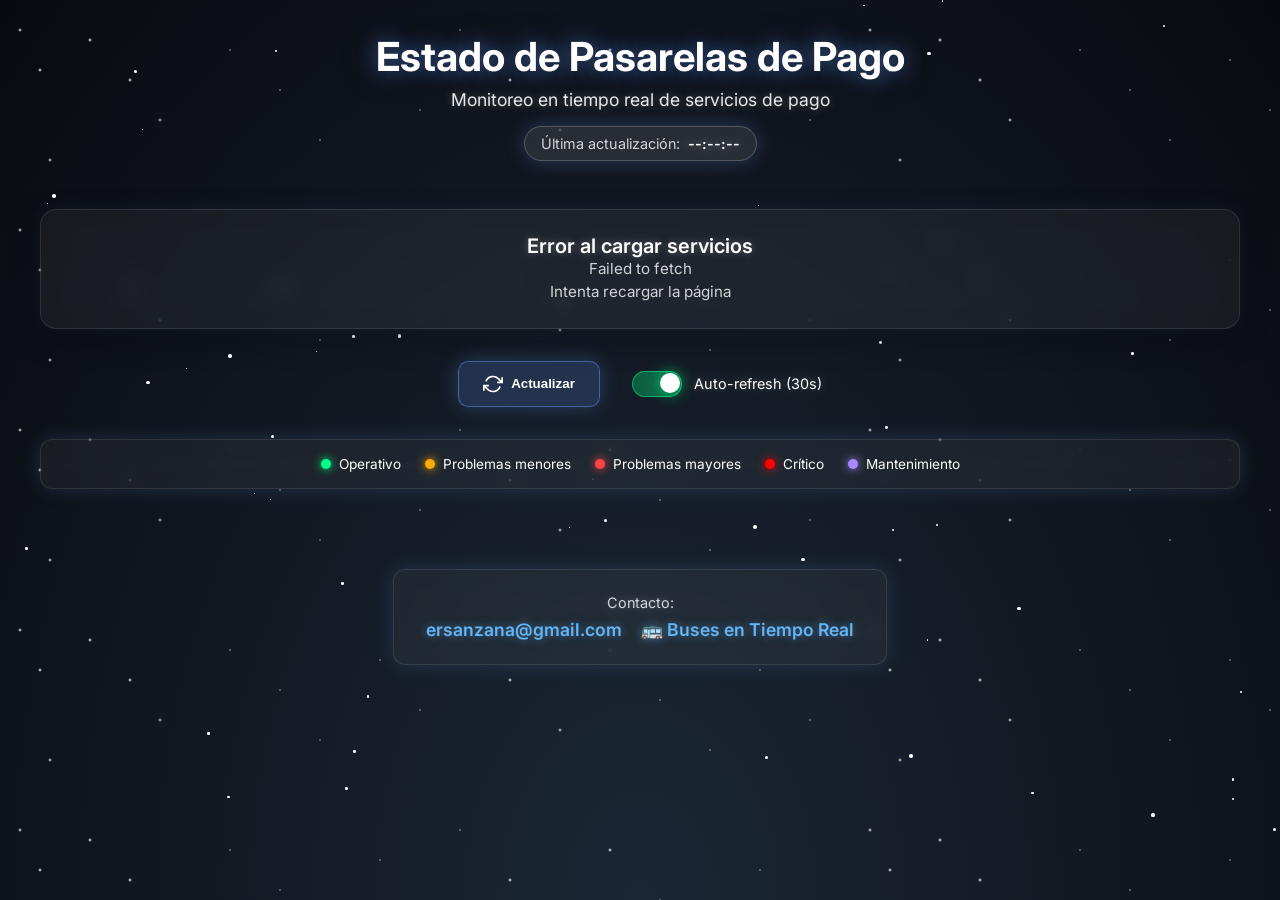
<file: index.html>
<!DOCTYPE html>
<html lang="es">
<head>
    <meta charset="UTF-8">
    <meta name="viewport" content="width=device-width, initial-scale=1.0">
    <title>Estado de Pasarelas de Pago</title>
    <link rel="stylesheet" href="styles.css">
    <link href="https://fonts.googleapis.com/css2?family=Inter:wght@300;400;500;600;700&display=swap" rel="stylesheet">
    <!-- Google AdSense Integration -->
    <script async src="https://pagead2.googlesyndication.com/pagead/js/adsbygoogle.js?client=ca-pub-2681515589690503"
     crossorigin="anonymous"></script>
</head>
<body>
    <div class="stars-large" id="starsLarge"></div>
    <div class="container">
        <header class="header">
            <h1 class="title">Estado de Pasarelas de Pago</h1>
            <p class="subtitle">Monitoreo en tiempo real de servicios de pago</p>
            <div class="last-update">
                <span class="update-label">Última actualización:</span>
                <span class="update-time" id="lastUpdate">--:--:--</span>
            </div>
        </header>

        <div class="services-grid" id="servicesGrid">
            <!-- Las tarjetas de servicios se generarán dinámicamente -->
        </div>

        <div class="controls">
            <button class="refresh-btn" id="refreshBtn">
                <svg width="20" height="20" viewBox="0 0 24 24" fill="none" stroke="currentColor" stroke-width="2">
                    <path d="M23 4v6h-6"></path>
                    <path d="M1 20v-6h6"></path>
                    <path d="M3.51 9a9 9 0 0 1 14.85-3.36L23 10M1 14l4.64 4.36A9 9 0 0 0 20.49 15"></path>
                </svg>
                Actualizar
            </button>
            <div class="auto-refresh">
                <label class="switch">
                    <input type="checkbox" id="autoRefresh" checked>
                    <span class="slider"></span>
                </label>
                <span class="auto-refresh-label">Auto-refresh (30s)</span>
            </div>
        </div>

        <div class="legend">
            <div class="legend-item">
                <span class="legend-dot operational"></span>
                <span>Operativo</span>
            </div>
            <div class="legend-item">
                <span class="legend-dot minor"></span>
                <span>Problemas menores</span>
            </div>
            <div class="legend-item">
                <span class="legend-dot major"></span>
                <span>Problemas mayores</span>
            </div>
            <div class="legend-item">
                <span class="legend-dot critical"></span>
                <span>Crítico</span>
            </div>
            <div class="legend-item">
                <span class="legend-dot maintenance"></span>
                <span>Mantenimiento</span>
            </div>
        </div>

        <footer class="footer">
            <div class="footer-content">
                <p class="contact-text">Contacto:</p>
                <a href="mailto:ersanzana@gmail.com" class="contact-email">ersanzana@gmail.com</a>
                <a href="buses.html" class="contact-email" style="margin-left: 15px;">🚌 Buses en Tiempo Real</a>
            </div>
        </footer>
    </div>

    <script src="script.js"></script>
</body>
</html>
</file>
<file: styles.css>
* {
    margin: 0;
    padding: 0;
    box-sizing: border-box;
}

body {
    font-family: 'Inter', -apple-system, BlinkMacSystemFont, 'Segoe UI', Roboto, sans-serif;
    background: linear-gradient(135deg, #0c0c1e 0%, #1a1a3e 50%, #0d0d2b 100%);
    min-height: 100vh;
    padding: 2rem 1rem;
    color: #e0e0e0;
    position: relative;
    overflow-x: hidden;
}

/* Estrellas animadas de fondo */
body::before {
    content: '';
    position: fixed;
    top: 0;
    left: 0;
    width: 100%;
    height: 100%;
    background-image: 
        radial-gradient(2px 2px at 20px 30px, #eee, rgba(0,0,0,0)),
        radial-gradient(2px 2px at 40px 70px, #fff, rgba(0,0,0,0)),
        radial-gradient(2px 2px at 50px 160px, #ddd, rgba(0,0,0,0)),
        radial-gradient(2px 2px at 90px 40px, #fff, rgba(0,0,0,0)),
        radial-gradient(2px 2px at 130px 80px, #fff, rgba(0,0,0,0)),
        radial-gradient(2px 2px at 160px 120px, #ddd, rgba(0,0,0,0)),
        radial-gradient(1px 1px at 230px 50px, #fff, rgba(0,0,0,0)),
        radial-gradient(1px 1px at 280px 90px, #fff, rgba(0,0,0,0)),
        radial-gradient(1px 1px at 320px 140px, #fff, rgba(0,0,0,0)),
        radial-gradient(1px 1px at 380px 60px, #fff, rgba(0,0,0,0)),
        radial-gradient(1px 1px at 420px 110px, #fff, rgba(0,0,0,0)),
        radial-gradient(1px 1px at 460px 30px, #fff, rgba(0,0,0,0)),
        radial-gradient(2px 2px at 510px 80px, #fff, rgba(0,0,0,0)),
        radial-gradient(2px 2px at 560px 130px, #ddd, rgba(0,0,0,0)),
        radial-gradient(2px 2px at 610px 50px, #fff, rgba(0,0,0,0)),
        radial-gradient(1px 1px at 660px 100px, #fff, rgba(0,0,0,0)),
        radial-gradient(1px 1px at 710px 150px, #fff, rgba(0,0,0,0)),
        radial-gradient(1px 1px at 760px 70px, #fff, rgba(0,0,0,0)),
        radial-gradient(1px 1px at 810px 120px, #fff, rgba(0,0,0,0));
    background-repeat: repeat;
    background-size: 850px 200px;
    animation: stars 60s linear infinite;
    z-index: -1;
}

body::after {
    content: '';
    position: fixed;
    top: 0;
    left: 0;
    width: 100%;
    height: 100%;
    background: radial-gradient(ellipse at bottom, #1b2735 0%, #090a0f 100%);
    z-index: -2;
}

@keyframes stars {
    from { transform: translateY(0); }
    to { transform: translateY(-200px); }
}

/* Estrellas adicionales más grandes */
.stars-large {
    position: fixed;
    top: 0;
    left: 0;
    width: 100%;
    height: 100%;
    pointer-events: none;
    z-index: -1;
}

.star {
    position: absolute;
    background: white;
    border-radius: 50%;
    animation: twinkle 3s infinite;
}

@keyframes twinkle {
    0%, 100% { opacity: 0.3; transform: scale(1); }
    50% { opacity: 1; transform: scale(1.2); }
}

.container {
    max-width: 1200px;
    margin: 0 auto;
    position: relative;
    z-index: 1;
}

.header {
    text-align: center;
    margin-bottom: 3rem;
    animation: fadeInDown 0.8s ease-out;
}

.title {
    font-size: 2.5rem;
    font-weight: 700;
    color: #fff;
    margin-bottom: 0.5rem;
    text-shadow: 0 0 20px rgba(100, 149, 237, 0.5), 0 0 40px rgba(100, 149, 237, 0.3);
    animation: glow 2s ease-in-out infinite alternate;
}

@keyframes glow {
    from {
        text-shadow: 0 0 20px rgba(100, 149, 237, 0.5), 0 0 40px rgba(100, 149, 237, 0.3);
    }
    to {
        text-shadow: 0 0 30px rgba(138, 43, 226, 0.8), 0 0 60px rgba(138, 43, 226, 0.5);
    }
}

.subtitle {
    font-size: 1.1rem;
    color: rgba(255, 255, 255, 0.9);
    margin-bottom: 1rem;
    text-shadow: 0 0 10px rgba(255, 255, 255, 0.3);
}

.last-update {
    display: inline-flex;
    align-items: center;
    gap: 0.5rem;
    background: rgba(255, 255, 255, 0.1);
    padding: 0.5rem 1rem;
    border-radius: 20px;
    backdrop-filter: blur(10px);
    border: 1px solid rgba(255, 255, 255, 0.2);
    box-shadow: 0 0 20px rgba(100, 149, 237, 0.3);
}

.update-label {
    color: rgba(255, 255, 255, 0.8);
    font-size: 0.9rem;
}

.update-time {
    color: #fff;
    font-weight: 600;
    font-size: 0.9rem;
    text-shadow: 0 0 10px rgba(255, 255, 255, 0.5);
}

.services-grid {
    display: grid;
    grid-template-columns: repeat(auto-fit, minmax(300px, 1fr));
    gap: 1.5rem;
    margin-bottom: 2rem;
}

.service-card {
    background: rgba(255, 255, 255, 0.05);
    border-radius: 16px;
    padding: 1.5rem;
    border: 1px solid rgba(255, 255, 255, 0.1);
    backdrop-filter: blur(10px);
    transition: all 0.3s ease;
    animation: fadeInUp 0.6s ease-out;
    animation-fill-mode: both;
    box-shadow: 0 10px 30px rgba(0, 0, 0, 0.3), 0 0 20px rgba(100, 149, 237, 0.1);
}

.service-card:hover {
    transform: translateY(-5px);
    box-shadow: 0 15px 40px rgba(0, 0, 0, 0.4), 0 0 30px rgba(138, 43, 226, 0.3);
    border-color: rgba(138, 43, 226, 0.5);
}

.service-header {
    display: flex;
    align-items: center;
    justify-content: space-between;
    margin-bottom: 1rem;
}

.service-name {
    font-size: 1.25rem;
    font-weight: 600;
    color: #fff;
    text-shadow: 0 0 10px rgba(255, 255, 255, 0.3);
}

.service-status {
    display: flex;
    align-items: center;
    gap: 0.5rem;
}

.status-indicator {
    width: 12px;
    height: 12px;
    border-radius: 50%;
    animation: pulse 2s infinite;
}

.status-indicator.operational {
    background: #00ff88;
    box-shadow: 0 0 10px #00ff88, 0 0 20px #00ff88;
}

.status-indicator.minor {
    background: #ffaa00;
    box-shadow: 0 0 10px #ffaa00, 0 0 20px #ffaa00;
}

.status-indicator.major {
    background: #ff4444;
    box-shadow: 0 0 10px #ff4444, 0 0 20px #ff4444;
}

.status-indicator.critical {
    background: #ff0000;
    box-shadow: 0 0 10px #ff0000, 0 0 20px #ff0000;
}

.status-indicator.maintenance {
    background: #aa88ff;
    box-shadow: 0 0 10px #aa88ff, 0 0 20px #aa88ff;
}

.status-indicator.error {
    background: #666666;
    box-shadow: 0 0 10px #666666, 0 0 20px #666666;
}

.status-text {
    font-weight: 500;
    font-size: 0.9rem;
}

.status-text.operational {
    color: #00ff88;
    text-shadow: 0 0 10px rgba(0, 255, 136, 0.5);
}

.status-text.minor {
    color: #ffaa00;
    text-shadow: 0 0 10px rgba(255, 170, 0, 0.5);
}

.status-text.major {
    color: #ff4444;
    text-shadow: 0 0 10px rgba(255, 68, 68, 0.5);
}

.status-text.critical {
    color: #ff0000;
    text-shadow: 0 0 10px rgba(255, 0, 0, 0.5);
}

.status-text.maintenance {
    color: #aa88ff;
    text-shadow: 0 0 10px rgba(170, 136, 255, 0.5);
}

.status-text.error {
    color: #666666;
    text-shadow: 0 0 10px rgba(102, 102, 102, 0.5);
}

.service-description {
    color: rgba(255, 255, 255, 0.8);
    font-size: 0.95rem;
    line-height: 1.5;
}

.service-details {
    margin-top: 1rem;
    padding-top: 1rem;
    border-top: 1px solid rgba(255, 255, 255, 0.1);
}

.service-detail-item {
    display: flex;
    align-items: center;
    gap: 0.5rem;
    margin-bottom: 0.5rem;
    font-size: 0.85rem;
    color: rgba(255, 255, 255, 0.7);
}

.service-detail-item:last-child {
    margin-bottom: 0;
}

.controls {
    display: flex;
    justify-content: center;
    align-items: center;
    gap: 2rem;
    margin-bottom: 2rem;
    animation: fadeIn 1s ease-out;
}

.refresh-btn {
    display: flex;
    align-items: center;
    gap: 0.5rem;
    background: rgba(100, 149, 237, 0.2);
    color: #fff;
    border: 1px solid rgba(100, 149, 237, 0.5);
    padding: 0.75rem 1.5rem;
    border-radius: 10px;
    font-weight: 600;
    cursor: pointer;
    transition: all 0.3s ease;
    box-shadow: 0 0 20px rgba(100, 149, 237, 0.3);
    backdrop-filter: blur(10px);
}

.refresh-btn:hover {
    background: rgba(138, 43, 226, 0.3);
    border-color: rgba(138, 43, 226, 0.7);
    transform: scale(1.05);
    box-shadow: 0 0 30px rgba(138, 43, 226, 0.5);
}

.refresh-btn:active {
    transform: scale(0.95);
}

.refresh-btn svg {
    transition: transform 0.3s ease;
}

.refresh-btn:hover svg {
    transform: rotate(180deg);
}

.auto-refresh {
    display: flex;
    align-items: center;
    gap: 0.75rem;
    color: #fff;
}

.switch {
    position: relative;
    display: inline-block;
    width: 50px;
    height: 26px;
}

.switch input {
    opacity: 0;
    width: 0;
    height: 0;
}

.slider {
    position: absolute;
    cursor: pointer;
    top: 0;
    left: 0;
    right: 0;
    bottom: 0;
    background-color: rgba(255, 255, 255, 0.2);
    transition: 0.4s;
    border-radius: 26px;
    border: 1px solid rgba(255, 255, 255, 0.3);
}

.slider:before {
    position: absolute;
    content: "";
    height: 20px;
    width: 20px;
    left: 3px;
    bottom: 3px;
    background-color: white;
    transition: 0.4s;
    border-radius: 50%;
    box-shadow: 0 0 10px rgba(255, 255, 255, 0.5);
}

input:checked + .slider {
    background-color: rgba(0, 255, 136, 0.3);
    border-color: rgba(0, 255, 136, 0.5);
}

input:checked + .slider:before {
    transform: translateX(24px);
    box-shadow: 0 0 15px rgba(0, 255, 136, 0.8);
}

.auto-refresh-label {
    font-size: 0.9rem;
    text-shadow: 0 0 10px rgba(255, 255, 255, 0.3);
}

.legend {
    display: flex;
    justify-content: center;
    flex-wrap: wrap;
    gap: 1.5rem;
    background: rgba(255, 255, 255, 0.05);
    padding: 1rem 2rem;
    border-radius: 12px;
    backdrop-filter: blur(10px);
    animation: fadeIn 1s ease-out;
    border: 1px solid rgba(255, 255, 255, 0.1);
    box-shadow: 0 0 20px rgba(100, 149, 237, 0.2);
}

.legend-item {
    display: flex;
    align-items: center;
    gap: 0.5rem;
    color: #fff;
    font-size: 0.85rem;
}

.legend-dot {
    width: 10px;
    height: 10px;
    border-radius: 50%;
}

.legend-dot.operational {
    background: #00ff88;
    box-shadow: 0 0 10px #00ff88;
}

.legend-dot.minor {
    background: #ffaa00;
    box-shadow: 0 0 10px #ffaa00;
}

.legend-dot.major {
    background: #ff4444;
    box-shadow: 0 0 10px #ff4444;
}

.legend-dot.critical {
    background: #ff0000;
    box-shadow: 0 0 10px #ff0000;
}

.legend-dot.maintenance {
    background: #aa88ff;
    box-shadow: 0 0 10px #aa88ff;
}

.footer {
    margin-top: 3rem;
    padding: 2rem 0;
    text-align: center;
    animation: fadeIn 1.5s ease-out;
}

.footer-content {
    background: rgba(255, 255, 255, 0.05);
    padding: 1.5rem 2rem;
    border-radius: 12px;
    backdrop-filter: blur(10px);
    border: 1px solid rgba(255, 255, 255, 0.1);
    box-shadow: 0 0 20px rgba(100, 149, 237, 0.2);
    display: inline-block;
}

.contact-text {
    color: rgba(255, 255, 255, 0.8);
    font-size: 0.9rem;
    margin-bottom: 0.5rem;
    text-shadow: 0 0 10px rgba(255, 255, 255, 0.3);
}

.contact-email {
    color: #64b5f6;
    font-size: 1.1rem;
    font-weight: 600;
    text-decoration: none;
    transition: all 0.3s ease;
    text-shadow: 0 0 10px rgba(100, 181, 246, 0.5);
}

.contact-email:hover {
    color: #90caf9;
    text-shadow: 0 0 20px rgba(100, 181, 246, 0.8), 0 0 30px rgba(100, 181, 246, 0.5);
    transform: scale(1.05);
}

@keyframes fadeInDown {
    from {
        opacity: 0;
        transform: translateY(-20px);
    }
    to {
        opacity: 1;
        transform: translateY(0);
    }
}

@keyframes fadeInUp {
    from {
        opacity: 0;
        transform: translateY(20px);
    }
    to {
        opacity: 1;
        transform: translateY(0);
    }
}

@keyframes fadeIn {
    from {
        opacity: 0;
    }
    to {
        opacity: 1;
    }
}

@keyframes pulse {
    0%, 100% {
        opacity: 1;
        transform: scale(1);
    }
    50% {
        opacity: 0.7;
        transform: scale(1.1);
    }
}

.loading {
    opacity: 0.6;
    pointer-events: none;
}

@media (max-width: 768px) {
    .title {
        font-size: 1.8rem;
    }

    .subtitle {
        font-size: 0.95rem;
    }

    .services-grid {
        grid-template-columns: 1fr;
    }

    .controls {
        flex-direction: column;
        gap: 1rem;
    }

    .legend {
        flex-direction: column;
        align-items: center;
    }

    .footer-content {
        padding: 1rem 1.5rem;
    }
}
</file>
